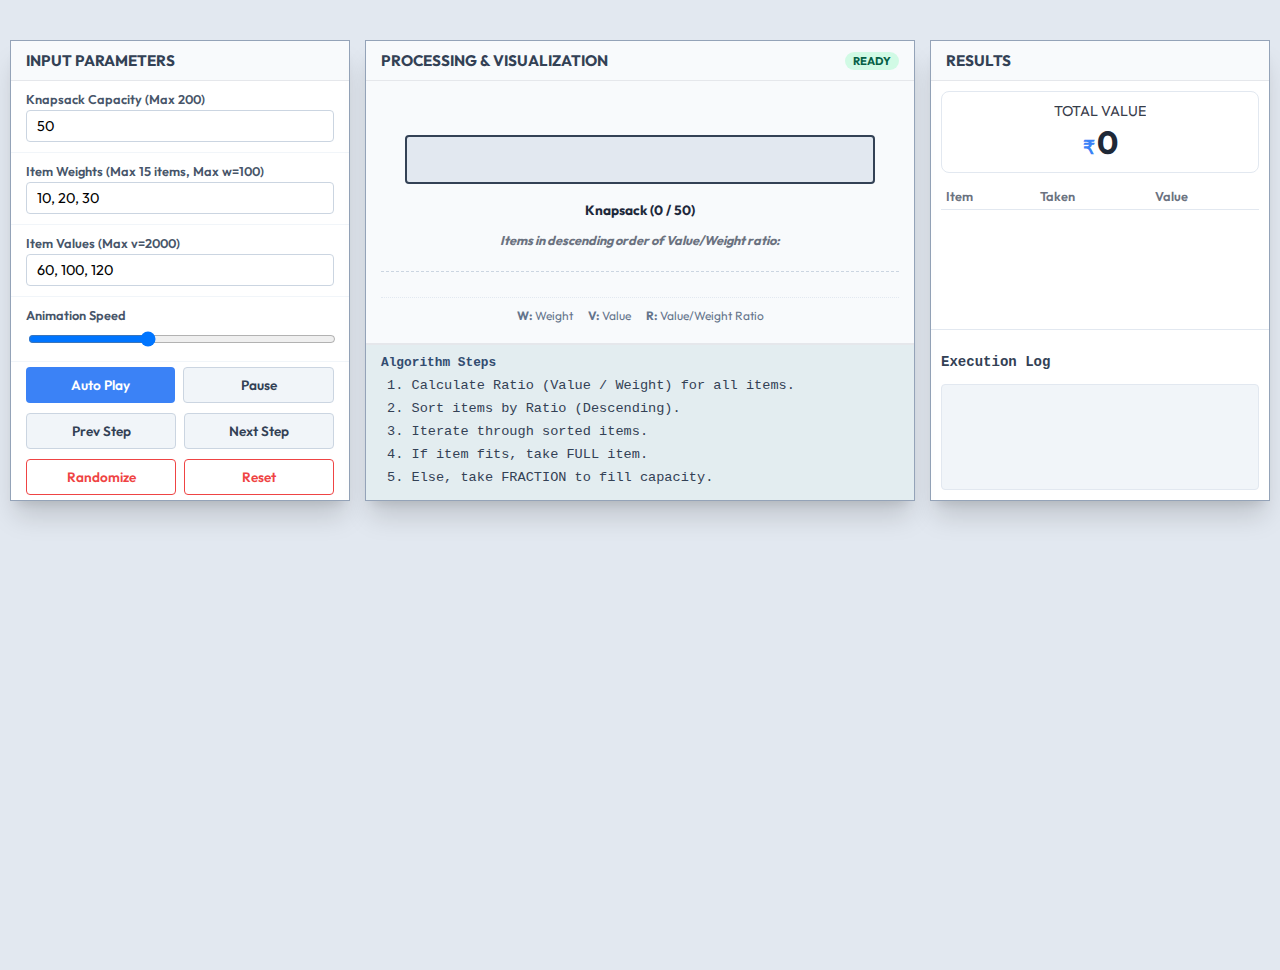
<file: simulation/index.html>
<!DOCTYPE html>
<html lang="en">

<head>
	<meta charset="UTF-8">
	<meta name="viewport" content="width=device-width, initial-scale=1.0">
	<title>Fractional Knapsack Simulation</title>

	<!-- Google Fonts -->
	<link rel="preconnect" href="https://fonts.googleapis.com">
	<link rel="preconnect" href="https://fonts.gstatic.com" crossorigin>
	<link href="https://fonts.googleapis.com/css2?family=Outfit:wght@300;400;600;700&display=swap" rel="stylesheet">

	<link rel="stylesheet" href="css/main.css">
</head>

<body>

<!-- Knapsack Explanation Popup -->
<div id="knapsackPopup" style="
    display:none;
    position: absolute;
    top: 10px;
    left: 50%;
    transform: translateX(-50%);
    background: #ffffff;
    border: 2px solid #3b82f6;
    border-radius: 8px;
    box-shadow: 0 10px 25px rgba(0,0,0,0.25);
    padding: 16px 18px;
    width: 420px;
    z-index: 50;
">
    <h3 style="margin:0 0 8px;color:#1e40af;">
        Why is the Knapsack not fully filled?
    </h3>

    <p style="font-size:0.85rem; color:#334155; line-height:1.5; margin:0;">
        The total weight of all available items is
        <b>less than the knapsack capacity</b>.
        Since no more items are available (even fractionally),
        the knapsack remains partially empty.
    </p>

    <p style="font-size:0.85rem; color:#334155; line-height:1.5;">
        This is a <b>valid optimal outcome</b> in the Fractional Knapsack algorithm.
    </p>

    <div style="text-align:right;">
        <button onclick="closeKnapsackPopup()" style="
            padding:5px 12px;
            background:#3b82f6;
            color:white;
            border:none;
            border-radius:4px;
            cursor:pointer;
            font-size:0.8rem;
        ">
            OK
        </button>
    </div>
</div>


<body>

	<div class="app-container">
		<div class="main-grid">

			<!-- INPUT PANEL -->
			<div class="glass-panel input-panel">
				<div class="panel-header">
					<h2>Input Parameters</h2>
				</div>

				<div class="input-group">
					<label for="capacity">Knapsack Capacity (Max 200)</label>
					<input type="number" id="capacity" value="50" min="1" max="200" placeholder="1-200">
				</div>

				<div class="input-group">
					<label for="weights">Item Weights (Max 15 items, Max w=100)</label>
					<input type="text" id="weights" value="10, 20, 30" placeholder="e.g. 10, 20, 30">
				</div>

				<div class="input-group">
					<label for="values">Item Values (Max v=2000)</label>
					<input type="text" id="values" value="60, 100, 120" placeholder="e.g. 60, 100, 120">
				</div>

				<div class="input-group">
					<label for="speedRange">Animation Speed</label>
					<input type="range" id="speedSlider" min="50" max="2000" step="1" value="800" />

					<div class="range-labels">
					</div>
				</div>

				<div class="btn-group">
					<button id="autoPlayBtn" class="primary-btn">Auto Play</button>
					<button id="pauseBtn" class="secondary-btn">Pause</button>
				</div>
				<div class="btn-group sub-controls">
					<button id="prevBtn" class="secondary-btn">Prev Step</button>
					<button id="nextBtn" class="secondary-btn">Next Step</button>
				</div>
				<div class="btn-group">
					<button id="randomBtn" class="outline-btn">Randomize</button>
					<button id="resetBtn" class="outline-btn">Reset</button>
				</div>
			</div>

			<!-- PROCESSING PANEL -->
			<div class="glass-panel processing-panel">
				<div class="panel-header">
					<h2>Processing & Visualization</h2>
					<span id="statusTag" class="status-tag">Ready</span>
				</div>

				<div class="viz-container" id="vizContainer">

					<div class="items-pool-section">
						<div class="section-label">Items in descending order of Value/Weight ratio:</div>
						<div id="itemsContainer" class="items-row">
							<!-- JS will inject items here -->
						</div>
					</div>

					<div class="knapsack-wrapper">
						<div class="knapsack-container">
							<div id="knapsackFill" class="knapsack-fill"></div>
						</div>
						<div class="knapsack-label">Knapsack (<span id="currentWeightDisplay">0</span> / <span
								id="capacityDisplay">50</span>)</div>
					</div>

					<div class="viz-legend">
						<span><b>W:</b> Weight</span>
						<span><b>V:</b> Value</span>
						<span><b>R:</b> Value/Weight Ratio</span>
					</div>
				</div>

				<!-- Algorithm Steps -->
				<div class="pseudocode-section">
					<h3>Algorithm Steps</h3>
					<ul class="steps-list">
						<li id="step-0">1. Calculate Ratio (Value / Weight) for all items.</li>
						<li id="step-1">2. Sort items by Ratio (Descending).</li>
						<li id="step-2">3. Iterate through sorted items.</li>
						<li id="step-3">4. If item fits, take FULL item.</li>
						<li id="step-4">5. Else, take FRACTION to fill capacity.</li>
					</ul>
				</div>
			</div>

			<!-- OUTPUT PANEL -->
			<div class="glass-panel output-panel">
				<div class="panel-header">
					<h2>Results</h2>
				</div>

				<div class="result-card">
					<h3>Total Value</h3>
					<div id="totalValueCheck" class="total-value">0</div>
				</div>

				<div class="result-details">
					<div id="resultList" class="result-list">
						<!-- Table will go here -->
						<table class="result-table">
							<thead>
								<tr>
									<th>Item</th>
									<th>Taken</th>
									<th>Value</th>
								</tr>
							</thead>
							<tbody id="resultBody">
							</tbody>
						</table>
					</div>
				</div>

				<div class="log-console">
					<h3>Execution Log</h3>
					<div id="logArea" class="log-area"></div>
				</div>
			</div>

		</div>
	</div>

	<script src="js/main.js"></script>
<script src="..\assets\js\iframeResize.js"></script></body>

</html>
</file>
<file: simulation/css/main.css>
:root {
    --primary-color: #3b82f6;
    --primary-hover: #2563eb;
    --secondary-color: #64748b;
    --accent-color: #0ea5e9;
    --panel-bg: #ffffff;
    --text-main: #1f2937;
    --text-muted: #6b7280;
    --border-color: #e5e7eb;
    --shadow: 0 4px 6px -1px rgba(0, 0, 0, 0.1), 0 2px 4px -1px rgba(0, 0, 0, 0.06);
    --radius: 8px;
    --font-heading: 'Outfit', sans-serif;
    --font-body: 'Outfit', sans-serif;
}

body {
    margin: 0;
    padding: 0;
    font-family: var(--font-body);
    background: #e2e8f0;
    /* Darker background for better contrast */
    background-size: cover;
    background-attachment: fixed;
    background-position: center 6px;
    color: var(--text-main);
    min-height: 100vh;
    overflow-x: hidden;
    overflow-y: auto;
}

/* MAIN LAYOUT */
.app-container {
    max-width: 1400px;
    margin: 30px auto 40px auto;
    padding: 10px;
    display: flex;
    flex-direction: column;
    min-height: 100vh;
    box-sizing: border-box;
    justify-content: flex-start;
}

.main-grid {
    display: grid;
    grid-template-columns: 340px 1fr 340px;
    gap: 15px;
    /* Reduced gap */
    min-height: auto;
    overflow: visible;
}

/* PANELS */
.glass-panel {
    background: var(--panel-bg);
    box-shadow: 0 20px 25px -5px rgba(0, 0, 0, 0.15), 0 8px 10px -6px rgba(0, 0, 0, 0.1);
    /* Stronger shadow */
    border: 1px solid #94a3b8;
    /* Darker border */
    display: flex;
    flex-direction: column;
    overflow: visible;
    /* Reduced min heights specifically */
}

.panel-header {
    padding: 10px 15px;
    /* Compact */
    background: #f8fafc;
    border-bottom: 1px solid var(--border-color);
    display: flex;
    justify-content: space-between;
    align-items: center;
}

.panel-header h2 {
    margin: 0;
    font-size: 0.95rem;
    /* Slightly smaller */
    font-weight: 700;
    color: #334155;
    text-transform: uppercase;
}

/* INPUT STYLES */
.input-panel {
    padding: 0;
}

.input-panel .input-group {
    padding: 10px 15px;
    /* Compact */
    border-bottom: 1px solid #f1f5f9;
}

.input-panel label {
    display: block;
    margin-bottom: 3px;
    font-size: 0.8rem;
    font-weight: 600;
    color: #475569;
}

.input-panel input[type="text"],
.input-panel input[type="number"] {
    width: 100%;
    padding: 6px 10px;
    border: 1px solid #cbd5e1;
    border-radius: 4px;
    font-family: var(--font-body);
    font-size: 0.9rem;
    outline: none;
    box-sizing: border-box;
    background: #ffffff;
}

input[type="range"] {
    width: 100%;
    margin-top: 5px;
    cursor: pointer;
}

/* BUTTONS */
.btn-group {
    padding: 5px 15px;
    display: flex;
    gap: 8px;
    justify-content: stretch;
}

.sub-controls {
    padding: 5px 15px;
}

button {
    padding: 8px;
    border: none;
    border-radius: 4px;
    font-family: var(--font-body);
    font-weight: 600;
    cursor: pointer;
    font-size: 0.85rem;
    flex: 1;
}

.primary-btn {
    background: var(--primary-color);
    color: white;
}

.primary-btn:hover {
    background: var(--primary-hover);
}

.secondary-btn {
    background: #f1f5f9;
    color: #334155;
    border: 1px solid #cbd5e1;
}

.secondary-btn:hover {
    background: #e2e8f0;
}

.outline-btn {
    background: white;
    border: 1px solid #ef4444;
    color: #ef4444;
}

.outline-btn:hover {
    background: #fef2f2;
}

/* PROCESSING VISUALIZATION */
.processing-panel {
    display: flex;
    flex-direction: column;
}

.viz-container {
    flex: 2;
    background: #f8fafc;
    border-bottom: 1px solid var(--border-color);
    display: flex;
    flex-direction: column;
    align-items: center;
    justify-content: flex-start;
    padding: 15px;
    overflow-y: auto;
    /* User request: Make middle section scrollable */
    position: relative;
    justify-content: start;
    /* Reset from evenly */
}

.items-pool-section {
    width: 100%;
    border-bottom: 1px dashed #cbd5e1;
    display: flex;
    flex-direction: column;
    align-items: center;
    padding-bottom: 15px;
    margin-bottom: 15px;
    margin-top: 25px;
    order: 2;
}

.section-label {
    font-size: 0.8rem;
    color: var(--text-muted);
    margin-bottom: 8px;
    font-weight: 700;
    font-style: italic;
    width: 100%;
    text-align: center;
}

.items-row {
    display: flex;
    flex-wrap: wrap;
    gap: 8px;
    justify-content: center;
}

/* ITEM CARD */
.item-card {
    width: 60px;
    /* Smaller */
    background: white;
    border: 1px solid #e2e8f0;
    border-radius: 4px;
    text-align: center;
    padding: 4px;
    box-shadow: 0 1px 2px rgba(0, 0, 0, 0.1);
    transition: transform 0.2s;
    display: flex;
    flex-direction: column;
    align-items: center;
}

.item-card.active {
    border-color: var(--primary-color);
    box-shadow: 0 0 0 2px var(--primary-color);
    transform: translateY(-2px);
}

.item-card.taken {
    background: #f0fdf4;
    border-color: #22c55e;
    opacity: 0.7;
}

.item-visual {
    width: 100%;
    height: 30px;
    border-radius: 2px;
    margin-bottom: 2px;
    color: white;
    font-size: 0.7rem;
    display: flex;
    align-items: center;
    justify-content: center;
    font-weight: bold;
    flex-shrink: 0;
}

.item-info {
    font-size: 0.65rem;
    color: #334155;
}

.item-ratio {
    font-size: 0.6rem;
    color: var(--primary-color);
    font-weight: 700;
}

/* KNAPSACK */
.knapsack-wrapper {
    display: flex;
    flex-direction: column;
    align-items: center;
    width: 90%;
    margin-bottom: 15px;
    order: 1;
}

.knapsack-container {
    width: 100%;
    height: 40px;
    /* Slightly smaller but not 35 */
    border: 2px solid #334155;
    border-radius: 4px;
    background: #e2e8f0;
    position: relative;
    overflow: hidden;
}

.knapsack-fill {
    height: 100%;
    width: 0%;
    background: repeating-linear-gradient(45deg, var(--accent-color), var(--accent-color) 10px, #0891b2 10px, #0891b2 20px);
    transition: width 0.3s ease-in-out;
}

.knapsack-label {
    position: absolute;
    width: 100%;
    text-align: center;
    top: 50%;
    transform: translateY(-50%);
    font-weight: bold;
    color: #0f172a;
    pointer-events: none;
    z-index: 5;
    font-size: 0.8rem;
}

/* LEGEND */
/* LEGEND */
.viz-legend {
    position: relative;
    /* User preferred scrollable option with no overlap */
    bottom: auto;
    left: auto;
    margin-top: 10px;
    width: 100%;
    display: flex;
    justify-content: center;
    gap: 15px;
    background: transparent;
    padding: 5px 0;
    font-size: 0.75rem;
    color: #64748b;
    border-top: 1px dotted #e2e8f0;
    padding-top: 10px;
    order: 3;
}



/* PSEUDOCODE - COMPACT */
.pseudocode-section {
    flex: 0 0 auto;
    background: #e3edf0;
    color: #334155;
    padding: 10px 15px;
    font-family: 'Consolas', monospace;
    font-size: 0.85rem;
    overflow-y: visible;
    border-top: 1px solid var(--border-color);
    height: auto;
    /* Restored from fixed 140px */
}

.pseudocode-section h3 {
    display: block;
    margin: 0 0 5px 0;
    font-size: 0.8rem;
    color: #324c70;
}

.steps-list {
    list-style: none;
    padding: 0;
    margin: 0;
}

.steps-list li {
    padding: 3px 6px;
    margin-bottom: 2px;
    border-radius: 2px;
}

.steps-list li.active-step {
    background: #3b82f6;
    color: white;
}

/* OUTPUT */
.output-panel .result-card {
    text-align: center;
    padding: 10px;
    background: white;
    border: 1px solid #e2e8f0;
    color: var(--text-main);
    margin: 10px;
    border-radius: 8px;
}

.total-value {
    font-size: 2rem;
    font-weight: 700;
    margin-top: 2px;
    display: flex;
    justify-content: center;
    align-items: baseline;
}

.total-value::before {
    content: '₹';
    color: var(--primary-color);
    font-size: 1.2rem;
    margin-right: 2px;
}

.result-card h3 {
    margin: 0;
    font-weight: 400;
    font-size: 0.9rem;
    opacity: 0.9;
    text-transform: uppercase;
}

.result-details {
    padding: 0 10px;
    flex: 1;
    overflow-y: auto;
    display: flex;
    flex-direction: column;
}

/* RESULT TABLE STYLE */
.result-table {
    width: 100%;
    border-collapse: collapse;
    font-size: 0.8rem;
}

.result-table th,
.result-table td {
    padding: 5px;
    border-bottom: 1px solid #e2e8f0;
    text-align: left;
}

.result-table th {
    font-weight: 600;
    color: var(--text-muted);
}

.result-table td:last-child {
    text-align: right;
    font-weight: 600;
}

/* LOGS */
.log-console {
    background: #ffffff;
    color: #334155;
    font-family: 'Consolas', monospace;
    font-size: 0.75rem;
    padding: 10px;
    border-top: 1px solid #e2e8f0;
    height: 150px;
    /* Restored from 90px */
    display: flex;
    flex-direction: column;
}

.log-area {
    background: #f1f5f9;
    border: 1px solid #e2e8f0;
    border-radius: 4px;
    padding: 4px;
    flex: 1;
    overflow-y: auto;
}

.status-tag {
    background: #d1fae5;
    color: #065f46;
    padding: 2px 8px;
    border-radius: 99px;
    font-size: 0.7rem;
    font-weight: 700;
    text-transform: uppercase;
}

@media (max-width: 1100px) {
    .main-grid {
        grid-template-columns: 1fr;
        overflow: visible;
    }

    .app-container {
        height: auto;
    }
}

@media (max-width: 768px) {
    .app-container {
        margin: 12px 8px 40px;
    }

    .main-grid {
        grid-template-columns: 1fr;
        gap: 12px;
    }

    .glass-panel {
        min-height: auto;
    }

    .processing-panel .viz-container,
    .result-details,
    .log-console {
        max-height: none;
        overflow: visible;
    }

    .log-console {
        height: 170px;
    }

    #knapsackPopup {
        position: fixed;
        top: 8px;
        left: 50%;
        transform: translateX(-50%);
        width: calc(100% - 20px);
        max-width: 420px;
        z-index: 999;
    }
}




.knapsack-wrapper {
    display: flex;
    flex-direction: column;
    align-items: center;
    margin-top: auto;
    width: 90%;
    margin-bottom: 10px;
}

.knapsack-container {
    width: 100%;
    height: 45px;
    border: 2px solid #334155;
    border-radius: 4px;
    background: #e2e8f0;
    position: relative;
    overflow: hidden;
}

.knapsack-fill {
    height: 100%;
    width: 0%;
    background: transparent;
    transition: width 0.3s ease-in-out;
    display: flex;
    position: absolute;
    top: 0;
    left: 0;
    z-index: 1;
}

.knapsack-label {
    position: relative;
    width: 100%;
    text-align: center;
    font-weight: 700;
    color: #1e293b;
    /* Darker for visibility */
    font-size: 0.85rem;
    margin-top: -5px;
    margin-bottom: 0px;
    z-index: 10;
    /* High z-index to ensure visibility */
}

/* Faded button style */
button.faded {
    opacity: 0.4;
    pointer-events: none;
    cursor: not-allowed;
}

button {
    transition: opacity 0.3s ease;
}
.knapsack-container {
    cursor: default;
}
.processing-panel {
    position: relative;   /* anchor for popup */
}
</file>
